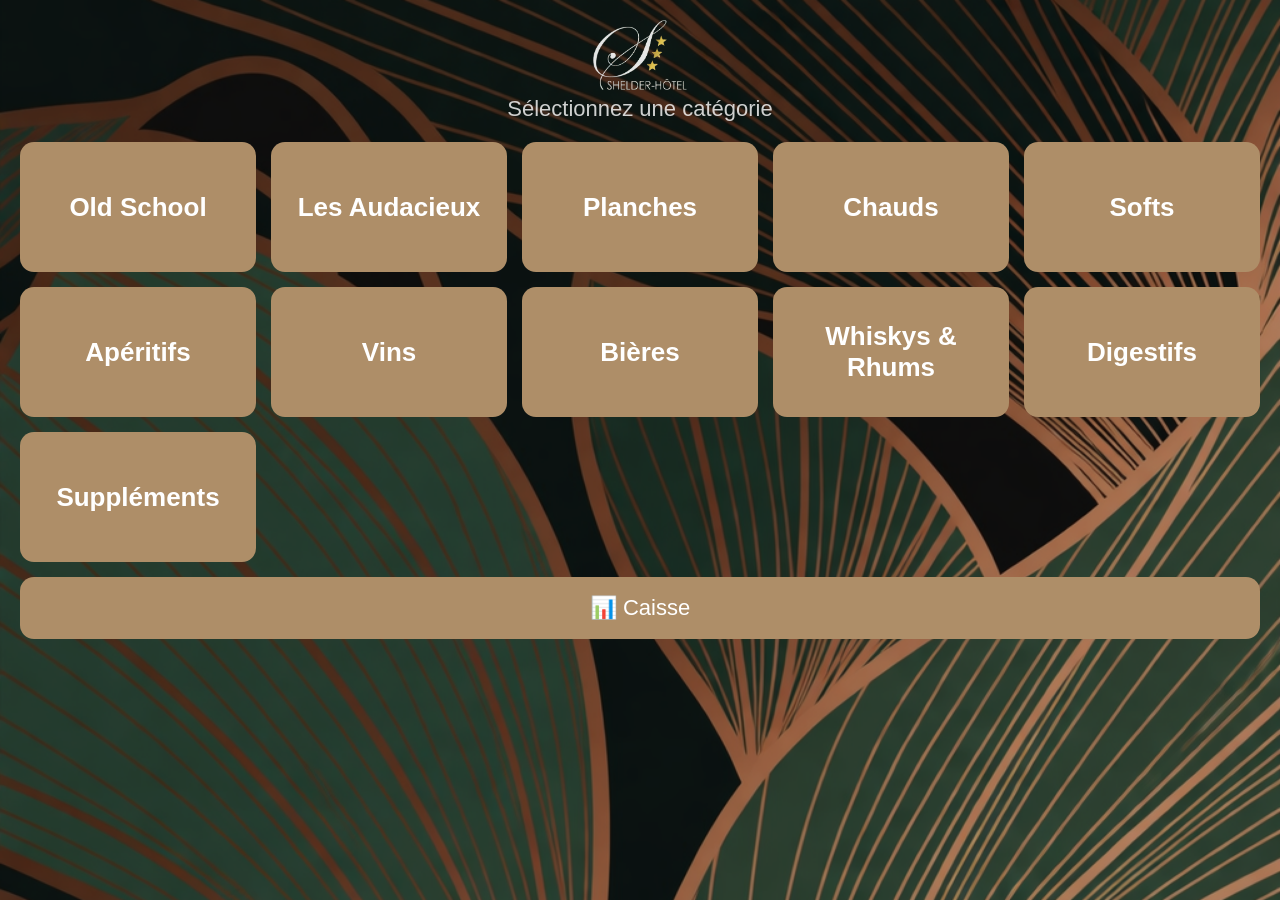
<file: index.html>
<!DOCTYPE html>
<html lang="fr">
<head>
    <meta charset="UTF-8">
    <meta name="viewport" content="width=device-width, initial-scale=1.0">
    <title>Bar Hôtel</title>
    <link rel="stylesheet" href="styles.css">
</head>

<body>
    <div id="app"></div>

    <script src="data.js"></script>
    <script src="app.js"></script>
</body>
</html>
</file>
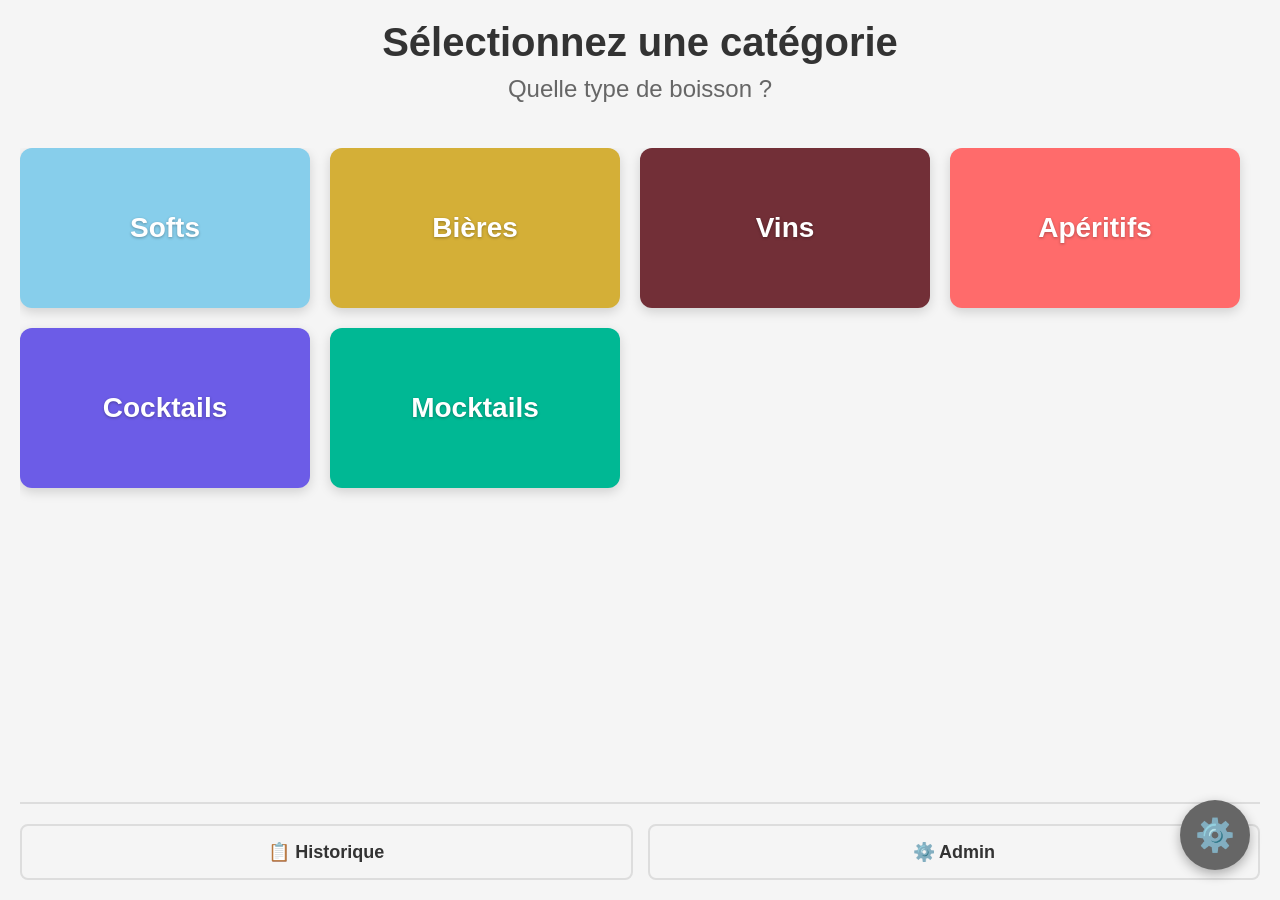
<file: web-app/index.html>
<!DOCTYPE html>
<html lang="fr">
<head>
    <meta charset="UTF-8">
    <meta name="viewport" content="width=device-width, initial-scale=1.0">
    <meta name="apple-mobile-web-app-capable" content="yes">
    <meta name="apple-mobile-web-app-status-bar-style" content="black-translucent">
    <title>Bar Hôtel - Gestion Consommations</title>
    <link rel="stylesheet" href="styles.css">
</head>
<body>
    <div id="app"></div>
    <script src="data.js"></script>
    <script src="app.js"></script>
</body>
</html>
</file>
<file: styles.css>
/* =========================
   BASE
========================= */

html, body {
    margin: 0;
    padding: 0;
    width: 100%;
    height: 100%;
    overflow: hidden;
    font-family: Arial, sans-serif;

    background-image: url("Fond.png");
    background-size: cover;
    background-position: center;
    background-repeat: no-repeat;
    background-attachment: fixed;
}

* {
    box-sizing: border-box;
}

/* =========================
   APP
========================= */

#app {
    width: 100vw;
    height: 100vh;
    background: transparent !important;
}

/* =========================
   SCREEN
========================= */

.screen {
    height: 100%;
    padding: 20px;
    display: flex;
    flex-direction: column;

    background: rgba(0, 0, 0, 0.25);
}

/* =========================
   HEADER
========================= */

.screen-header {
    text-align: center;
    margin-bottom: 20px;
}

h1 {
    font-size: 42px;
    margin: 0 0 10px 0;
    color: white;
}

.screen-header p {
    font-size: 22px;
    color: rgba(255, 255, 255, 0.8);
    margin: 0;
}

/* =========================
   LOGO (TRÈS PETIT)
========================= */

.app-logo {
    height: 70px;
    width: auto;
    display: block;
    margin: 0 auto 6px auto;
    opacity: 0.9;
}

/* =========================
   CONTENT
========================= */

.screen-content {
    flex: 1;
    overflow-y: auto;
}

/* =========================
   FOOTER
========================= */

.screen-footer {
    display: flex;
    gap: 15px;
    margin-top: 15px;
}

/* =========================
   GRIDS
========================= */

.grid-categories,
.grid-drinks,
.grid-rooms,
.grid {
    display: grid;
    gap: 15px;
}

.grid-categories {
    grid-template-columns: repeat(5, 1fr);
}

.grid-drinks {
    grid-template-columns: repeat(4, 1fr);
}

.grid-rooms {
    grid-template-columns: repeat(7, 1fr);
    max-height: 70vh;
    overflow-y: auto;
    padding-bottom: 20px;
}

/* =========================
   BOUTONS
========================= */

button {
    border: none;
    border-radius: 14px;

    background: #AE8E68;
    color: white;

    font-size: 22px;
    padding: 25px;
    cursor: pointer;
    touch-action: manipulation;
    transition: transform 0.1s;
}

button:active {
    transform: scale(0.97);
    filter: brightness(0.9);
}

/* =========================
   CATEGORIES
========================= */

.btn-category {
    min-height: 130px;
    font-size: 26px;
    font-weight: bold;
    color: white;
}

/* =========================
   DRINKS
========================= */

.btn-drink {
    min-height: 110px;
    display: flex;
    flex-direction: column;
    justify-content: center;
    gap: 8px;
    color: white;
}

/* =========================
   ROOMS
========================= */

.btn-room {
    aspect-ratio: 1;
    font-size: 34px;
    font-weight: bold;
    color: white;
}

/* =========================
   NAV
========================= */

.btn-nav {
    flex: 1;
    padding: 18px;
    font-size: 22px;
}

/* =========================
   CAISSE
========================= */

.history-item {
    background: rgba(255, 255, 255, 0.9);
    padding: 15px;
    border-radius: 12px;
    margin-bottom: 10px;
    color: #2b2b2b;
}

/* =========================
   TOAST
========================= */

.toast {
    position: fixed;
    top: 25px;
    left: 50%;
    transform: translateX(-50%);
    background: #2e7d32;
    color: white;
    padding: 15px 30px;
    border-radius: 10px;
    font-size: 20px;
    z-index: 9999;
}

/* =========================
   IPAD
========================= */

@media screen and (min-width: 1000px) and (orientation: landscape) {

    .grid-categories {
        grid-template-columns: repeat(5, 1fr);
    }

    .grid-drinks {
        grid-template-columns: repeat(5, 1fr);
    }

    .grid-rooms {
        grid-template-columns: repeat(8, 1fr);
    }

    h1 {
        font-size: 48px;
    }
}
</file>
<file: web-app/styles.css>
/* ============================================
   STYLES - APPLICATION BAR HÔTEL
   Optimisé pour iPad
   ============================================ */

* {
    margin: 0;
    padding: 0;
    box-sizing: border-box;
    -webkit-user-select: none;
    user-select: none;
}

html, body {
    width: 100%;
    height: 100%;
    font-family: -apple-system, BlinkMacSystemFont, 'Segoe UI', Roboto, sans-serif;
    background: #f5f5f5;
}

body {
    padding: 20px;
    overflow: hidden;
}

#app {
    width: 100%;
    height: 100%;
    display: flex;
    flex-direction: column;
}

/* ============================================
   ÉCRANS GÉNÉRAUX
   ============================================ */

.screen {
    width: 100%;
    height: 100%;
    display: flex;
    flex-direction: column;
    animation: fadeIn 0.3s ease-out;
}

@keyframes fadeIn {
    from {
        opacity: 0;
    }
    to {
        opacity: 1;
    }
}

.screen-header {
    text-align: center;
    margin-bottom: 30px;
}

.screen-header h1 {
    font-size: 52px;
    font-weight: 700;
    color: #333;
    margin-bottom: 10px;
}

.screen-header p {
    font-size: 24px;
    color: #666;
    margin-bottom: 15px;
}

.screen-content {
    flex: 1;
    overflow-y: auto;
    padding-right: 10px;
}

.screen-footer {
    display: flex;
    gap: 15px;
    margin-top: 20px;
    padding-top: 20px;
    border-top: 2px solid #ddd;
}

/* ============================================
   BOUTONS GÉNÉRAUX
   ============================================ */

button {
    border: none;
    border-radius: 12px;
    cursor: pointer;
    font-weight: 600;
    transition: all 0.2s;
    -webkit-tap-highlight-color: transparent;
}

button:active {
    transform: scale(0.96);
    filter: brightness(0.9);
}

/* ============================================
   ÉCRAN 1: CATÉGORIES
   ============================================ */

.grid-categories {
    display: grid;
    grid-template-columns: repeat(auto-fit, minmax(180px, 1fr));
    gap: 20px;
    padding-right: 10px;
}

.btn-category {
    padding: 40px 30px;
    font-size: 28px;
    color: white;
    text-shadow: 0 1px 3px rgba(0, 0, 0, 0.3);
    box-shadow: 0 4px 12px rgba(0, 0, 0, 0.15);
    min-height: 160px;
    display: flex;
    align-items: center;
    justify-content: center;
    text-align: center;
    font-weight: 700;
}

.btn-category:hover {
    box-shadow: 0 6px 16px rgba(0, 0, 0, 0.2);
}

/* ============================================
   ÉCRAN 2: BOISSONS
   ============================================ */

.grid-drinks {
    display: grid;
    grid-template-columns: repeat(3, 1fr);
    gap: 15px;
    padding-right: 10px;
}

.btn-drink {
    padding: 25px 15px;
    font-size: 20px;
    background: white;
    color: #333;
    border: 2px solid #ddd;
    box-shadow: 0 2px 8px rgba(0, 0, 0, 0.08);
    min-height: 140px;
    display: flex;
    flex-direction: column;
    align-items: center;
    justify-content: center;
    text-align: center;
    font-weight: 600;
}

.btn-drink:hover {
    background: #f9f9f9;
    border-color: #bbb;
    box-shadow: 0 4px 12px rgba(0, 0, 0, 0.12);
}

.btn-drink-name {
    display: block;
    margin-bottom: 8px;
}

.btn-drink-price {
    display: block;
    font-size: 24px;
    font-weight: 700;
    color: #4CAF50;
}

/* ============================================
   ÉCRAN 3: CHAMBRES
   ============================================ */

.grid-rooms {
    display: grid;
    grid-template-columns: repeat(5, 1fr);
    gap: 12px;
    padding-right: 10px;
}

.btn-room {
    aspect-ratio: 1 / 1;
    font-size: 48px;
    font-weight: 700;
    background: white;
    color: #333;
    border: 3px solid #333;
    box-shadow: 0 2px 8px rgba(0, 0, 0, 0.1);
    display: flex;
    align-items: center;
    justify-content: center;
}

.btn-room:hover {
    background: #f0f0f0;
    box-shadow: 0 4px 12px rgba(0, 0, 0, 0.15);
}

/* ============================================
   ÉCRAN 4: HISTORIQUE
   ============================================ */

.history-empty {
    text-align: center;
    padding: 40px;
    color: #999;
}

.history-empty p {
    font-size: 24px;
    margin-top: 10px;
}

.history-list {
    display: flex;
    flex-direction: column;
    gap: 10px;
}

.history-item {
    background: white;
    padding: 20px;
    border-radius: 8px;
    box-shadow: 0 2px 8px rgba(0, 0, 0, 0.08);
    display: flex;
    justify-content: space-between;
    align-items: center;
    border-left: 4px solid #4CAF50;
}

.history-item-info {
    flex: 1;
}

.history-item-time {
    font-size: 18px;
    font-weight: 700;
    color: #333;
}

.history-item-details {
    font-size: 14px;
    color: #666;
    margin-top: 4px;
}

.history-item-room {
    background: #f0f0f0;
    padding: 4px 8px;
    border-radius: 4px;
    display: inline-block;
    margin-right: 8px;
}

.history-item-price {
    font-size: 20px;
    font-weight: 700;
    color: #4CAF50;
    margin: 0 15px;
}

.btn-delete {
    background: #f44336;
    color: white;
    padding: 10px 15px;
    font-size: 16px;
    border-radius: 6px;
}

.btn-delete:hover {
    background: #d32f2f;
}

/* ============================================
   BOUTONS NAVIGATION
   ============================================ */

.btn-nav {
    background: #f5f5f5;
    color: #333;
    border: 2px solid #ddd;
    padding: 15px 25px;
    font-size: 18px;
    flex: 1;
    border-radius: 8px;
}

.btn-nav:hover {
    background: #e8e8e8;
    border-color: #bbb;
}

.btn-admin {
    background: #666;
    color: white;
    position: fixed;
    bottom: 30px;
    right: 30px;
    width: 70px;
    height: 70px;
    border-radius: 50%;
    font-size: 32px;
    box-shadow: 0 4px 12px rgba(0, 0, 0, 0.3);
    z-index: 100;
}

.btn-admin:hover {
    background: #555;
    box-shadow: 0 6px 16px rgba(0, 0, 0, 0.4);
}

.btn-close {
    background: #f44336;
    color: white;
    padding: 12px 20px;
    font-size: 16px;
    border-radius: 6px;
    position: absolute;
    top: 20px;
    right: 20px;
}

/* ============================================
   NOTIFICATION / TOAST
   ============================================ */

.notification {
    position: fixed;
    top: 30px;
    left: 50%;
    transform: translateX(-50%);
    background: #4CAF50;
    color: white;
    padding: 20px 40px;
    border-radius: 8px;
    font-size: 22px;
    font-weight: 600;
    z-index: 1000;
    box-shadow: 0 4px 12px rgba(0, 0, 0, 0.3);
    animation: slideDown 0.4s ease-out;
}

@keyframes slideDown {
    from {
        transform: translateX(-50%) translateY(-100%);
        opacity: 0;
    }
    to {
        transform: translateX(-50%) translateY(0);
        opacity: 1;
    }
}

@keyframes slideUp {
    from {
        transform: translateX(-50%) translateY(0);
        opacity: 1;
    }
    to {
        transform: translateX(-50%) translateY(-100%);
        opacity: 0;
    }
}

.notification.hide {
    animation: slideUp 0.4s ease-in forwards;
}

/* ============================================
   ÉCRAN ADMIN
   ============================================ */

.admin-screen {
    background: white;
    border-radius: 12px;
    padding: 30px;
    max-width: 600px;
    margin: auto;
    box-shadow: 0 8px 24px rgba(0, 0, 0, 0.15);
    position: relative;
}

.admin-screen h2 {
    font-size: 32px;
    margin-bottom: 25px;
    color: #333;
}

.admin-section {
    margin-bottom: 25px;
}

.admin-section h3 {
    font-size: 20px;
    margin-bottom: 15px;
    color: #666;
}

.admin-section table {
    width: 100%;
    border-collapse: collapse;
    margin-bottom: 15px;
}

.admin-section table th,
.admin-section table td {
    padding: 12px;
    text-align: left;
    border-bottom: 1px solid #eee;
    font-size: 16px;
}

.admin-section table th {
    background: #f5f5f5;
    font-weight: 600;
    color: #333;
}

.admin-section table input {
    width: 100%;
    padding: 8px;
    border: 1px solid #ddd;
    border-radius: 4px;
    font-size: 14px;
}

.admin-buttons {
    display: flex;
    gap: 15px;
    margin-top: 25px;
}

.btn-primary {
    background: #4CAF50;
    color: white;
    padding: 15px 30px;
    font-size: 18px;
    flex: 1;
    border-radius: 8px;
}

.btn-primary:hover {
    background: #45a049;
}

.btn-secondary {
    background: #f5f5f5;
    color: #333;
    padding: 15px 30px;
    font-size: 18px;
    border: 2px solid #ddd;
    flex: 1;
    border-radius: 8px;
}

.btn-secondary:hover {
    background: #e8e8e8;
}

/* ============================================
   RESPONSIVE - iPad Landscape
   ============================================ */

@media (orientation: landscape) {
    .screen-header h1 {
        font-size: 40px;
    }
    
    .grid-categories {
        grid-template-columns: repeat(4, 1fr);
    }
    
    .grid-drinks {
        grid-template-columns: repeat(4, 1fr);
    }
    
    .grid-rooms {
        grid-template-columns: repeat(7, 1fr);
    }
}

/* ============================================
   SCROLLBAR CUSTOM
   ============================================ */

.screen-content::-webkit-scrollbar {
    width: 8px;
}

.screen-content::-webkit-scrollbar-track {
    background: #f1f1f1;
    border-radius: 10px;
}

.screen-content::-webkit-scrollbar-thumb {
    background: #888;
    border-radius: 10px;
}

.screen-content::-webkit-scrollbar-thumb:hover {
    background: #555;
}
</file>
